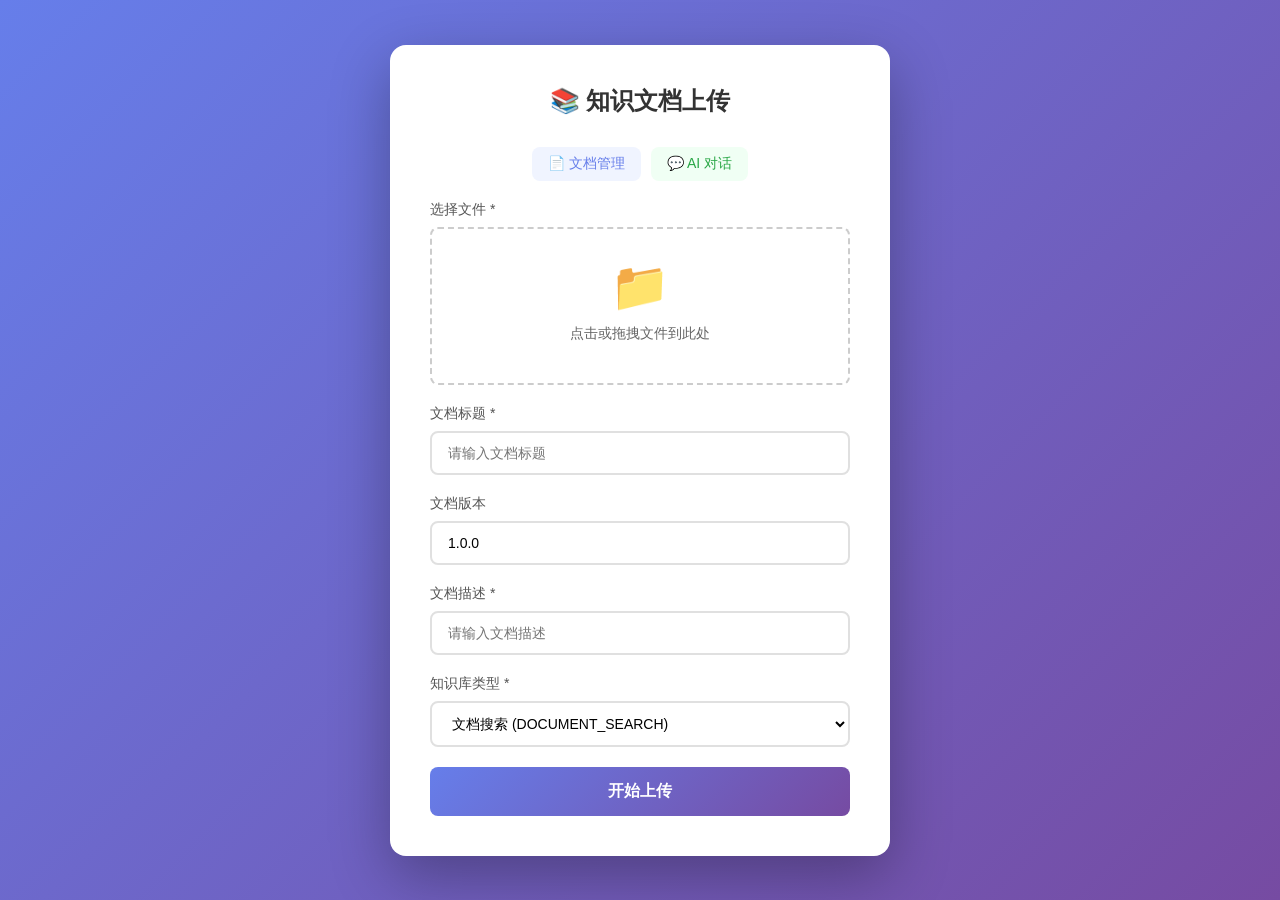
<file: know-engine-learn/src/main/resources/static/upload.html>
<!DOCTYPE html>
<html lang="zh-CN">
<head>
    <meta charset="UTF-8">
    <meta name="viewport" content="width=device-width, initial-scale=1.0">
    <title>知识文档上传</title>
    <style>
        * {
            margin: 0;
            padding: 0;
            box-sizing: border-box;
        }
        body {
            font-family: -apple-system, BlinkMacSystemFont, 'Segoe UI', Roboto, 'Helvetica Neue', Arial, sans-serif;
            background: linear-gradient(135deg, #667eea 0%, #764ba2 100%);
            min-height: 100vh;
            display: flex;
            justify-content: center;
            align-items: center;
            padding: 20px;
        }
        .container {
            background: white;
            border-radius: 16px;
            box-shadow: 0 20px 60px rgba(0,0,0,0.3);
            padding: 40px;
            width: 100%;
            max-width: 500px;
        }
        h1 {
            text-align: center;
            color: #333;
            margin-bottom: 30px;
            font-size: 24px;
        }
        .form-group {
            margin-bottom: 20px;
        }
        label {
            display: block;
            margin-bottom: 8px;
            color: #555;
            font-weight: 500;
            font-size: 14px;
        }
        input[type="text"],
        input[type="file"] {
            width: 100%;
            padding: 12px 16px;
            border: 2px solid #e0e0e0;
            border-radius: 8px;
            font-size: 14px;
            transition: border-color 0.3s;
        }
        input[type="text"]:focus {
            outline: none;
            border-color: #667eea;
        }
        .file-input-wrapper {
            position: relative;
            border: 2px dashed #ccc;
            border-radius: 8px;
            padding: 30px;
            text-align: center;
            cursor: pointer;
            transition: all 0.3s;
        }
        .file-input-wrapper:hover {
            border-color: #667eea;
            background: #f8f9ff;
        }
        .file-input-wrapper input[type="file"] {
            position: absolute;
            top: 0;
            left: 0;
            width: 100%;
            height: 100%;
            opacity: 0;
            cursor: pointer;
        }
        .file-icon {
            font-size: 48px;
            color: #667eea;
            margin-bottom: 10px;
        }
        .file-text {
            color: #666;
            font-size: 14px;
        }
        .file-name {
            margin-top: 10px;
            color: #667eea;
            font-weight: 500;
            word-break: break-all;
        }
        .upload-btn {
            width: 100%;
            padding: 14px;
            background: linear-gradient(135deg, #667eea 0%, #764ba2 100%);
            color: white;
            border: none;
            border-radius: 8px;
            font-size: 16px;
            font-weight: 600;
            cursor: pointer;
            transition: transform 0.2s, box-shadow 0.2s;
        }
        .upload-btn:hover:not(:disabled) {
            transform: translateY(-2px);
            box-shadow: 0 8px 20px rgba(102, 126, 234, 0.4);
        }
        .upload-btn:disabled {
            opacity: 0.6;
            cursor: not-allowed;
        }
        .progress-container {
            display: none;
            margin-top: 20px;
        }
        .progress-bar {
            width: 100%;
            height: 8px;
            background: #e0e0e0;
            border-radius: 4px;
            overflow: hidden;
        }
        .progress-fill {
            height: 100%;
            background: linear-gradient(135deg, #667eea 0%, #764ba2 100%);
            width: 0%;
            transition: width 0.3s;
        }
        .progress-text {
            text-align: center;
            margin-top: 8px;
            color: #666;
            font-size: 14px;
        }
        .result {
            margin-top: 20px;
            padding: 16px;
            border-radius: 8px;
            display: none;
        }
        .result.success {
            display: block;
            background: #d4edda;
            color: #155724;
            border: 1px solid #c3e6cb;
        }
        .result.error {
            display: block;
            background: #f8d7da;
            color: #721c24;
            border: 1px solid #f5c6cb;
        }
        .result-title {
            font-weight: 600;
            margin-bottom: 8px;
        }
        .result-content {
            font-size: 14px;
            line-height: 1.6;
        }
        .split-form {
            display: none;
            margin-top: 20px;
            padding: 20px;
            background: #f8f9ff;
            border-radius: 12px;
            border: 1px solid #e0e0e0;
        }
        .split-form h2 {
            font-size: 18px;
            color: #333;
            margin-bottom: 20px;
            text-align: center;
        }
        .split-form .form-group {
            margin-bottom: 15px;
        }
        .split-form input[type="text"],
        .split-form input[type="number"] {
            width: 100%;
            padding: 10px 14px;
            border: 2px solid #e0e0e0;
            border-radius: 8px;
            font-size: 14px;
            transition: border-color 0.3s;
        }
        .split-form input:focus {
            outline: none;
            border-color: #667eea;
        }
        .split-form select {
            width: 100%;
            padding: 10px 14px;
            border: 2px solid #e0e0e0;
            border-radius: 8px;
            font-size: 14px;
            background-color: white;
            cursor: pointer;
        }
        .split-btn {
            width: 100%;
            padding: 12px;
            background: linear-gradient(135deg, #28a745 0%, #20c997 100%);
            color: white;
            border: none;
            border-radius: 8px;
            font-size: 16px;
            font-weight: 600;
            cursor: pointer;
            transition: transform 0.2s, box-shadow 0.2s;
            margin-top: 10px;
        }
        .split-btn:hover:not(:disabled) {
            transform: translateY(-2px);
            box-shadow: 0 8px 20px rgba(40, 167, 69, 0.4);
        }
        .split-btn:disabled {
            opacity: 0.6;
            cursor: not-allowed;
        }
        .param-hint {
            font-size: 12px;
            color: #888;
            margin-top: 4px;
        }
        .param-group {
            display: none;
        }
        .param-group.show {
            display: block;
        }
    </style>
</head>
<body>
    <div class="container">
        <h1>📚 知识文档上传</h1>

        <div style="display:flex;gap:10px;justify-content:center;margin-bottom:20px;">
            <a href="/document.html" style="padding:8px 16px;background:#f0f4ff;color:#667eea;border-radius:8px;text-decoration:none;font-size:14px;font-weight:500;">📄 文档管理</a>
            <a href="/chat.html" style="padding:8px 16px;background:#f0fff4;color:#28a745;border-radius:8px;text-decoration:none;font-size:14px;font-weight:500;">💬 AI 对话</a>
        </div>

        <form id="uploadForm">
            <div class="form-group">
                <label>选择文件 *</label>
                <div class="file-input-wrapper" id="fileWrapper">
                    <input type="file" id="file" name="file" required>
                    <div class="file-icon">📁</div>
                    <div class="file-text">点击或拖拽文件到此处</div>
                    <div class="file-name" id="fileName"></div>
                </div>
            </div>

            <div class="form-group">
                <label for="title">文档标题 *</label>
                <input type="text" id="title" name="title" placeholder="请输入文档标题" required>
            </div>

            <div class="form-group">
                <label for="version">文档版本</label>
                <input type="text" id="version" name="version" value="1.0.0" placeholder="例如：1.0.0">
            </div>

            <div class="form-group">
                <label for="description">文档描述 *</label>
                <input type="text" id="description" name="description" placeholder="请输入文档描述" required>
            </div>

            <div class="form-group">
                <label for="knowledgeBaseType">知识库类型 *</label>
                <select id="knowledgeBaseType" name="knowledgeBaseType" required style="width:100%;padding:12px 16px;border:2px solid #e0e0e0;border-radius:8px;font-size:14px;transition:border-color 0.3s;background-color:white;cursor:pointer;">
                    <option value="">请选择知识库类型</option>
                    <option value="DOCUMENT_SEARCH" selected>文档搜索 (DOCUMENT_SEARCH)</option>
                    <option value="DATA_QUERY">数据查询 (DATA_QUERY)</option>
                </select>
            </div>

            <div class="form-group" id="tableNameGroup" style="display:none;">
                <label for="tableName">数据表名称 * <small style="color:#999;font-weight:normal;">(仅支持小写字母、数字、下划线)</small></label>
                <input type="text" id="tableName" name="tableName" placeholder="请输入数据表名称" pattern="^[a-z0-9_]+$">
                <div id="tableNameError" style="color:#dc3545;font-size:12px;margin-top:4px;display:none;">只能包含小写字母、数字和下划线</div>
            </div>

            <button type="submit" class="upload-btn" id="uploadBtn">开始上传</button>
        </form>

        <div class="progress-container" id="progressContainer">
            <div class="progress-bar">
                <div class="progress-fill" id="progressFill"></div>
            </div>
            <div class="progress-text" id="progressText">0%</div>
        </div>

        <div class="result" id="result">
            <div class="result-title" id="resultTitle"></div>
            <div class="result-content" id="resultContent"></div>
        </div>
    </div>

    <script>
        const fileInput = document.getElementById('file');
        const fileName = document.getElementById('fileName');
        const fileWrapper = document.getElementById('fileWrapper');
        const uploadForm = document.getElementById('uploadForm');
        const uploadBtn = document.getElementById('uploadBtn');
        const progressContainer = document.getElementById('progressContainer');
        const progressFill = document.getElementById('progressFill');
        const progressText = document.getElementById('progressText');
        const result = document.getElementById('result');
        const resultTitle = document.getElementById('resultTitle');
        const resultContent = document.getElementById('resultContent');
        const knowledgeBaseTypeSelect = document.getElementById('knowledgeBaseType');
        const tableNameGroup = document.getElementById('tableNameGroup');
        const tableNameInput = document.getElementById('tableName');
        const tableNameError = document.getElementById('tableNameError');

        // tableName 输入验证（只允许小写字母、数字、下划线）
        tableNameInput.addEventListener('input', function() {
            const value = this.value;
            const validPattern = /^[a-z0-9_]*$/;
            if (value && !validPattern.test(value)) {
                tableNameError.style.display = 'block';
                this.style.borderColor = '#dc3545';
            } else {
                tableNameError.style.display = 'none';
                this.style.borderColor = '#e0e0e0';
            }
        });

        // 知识库类型选择变化时，显示/隐藏数据表名称输入框
        knowledgeBaseTypeSelect.addEventListener('change', function() {
            if (this.value === 'DATA_QUERY') {
                tableNameGroup.style.display = 'block';
                tableNameInput.required = true;
            } else {
                tableNameGroup.style.display = 'none';
                tableNameInput.required = false;
                tableNameInput.value = '';
                tableNameError.style.display = 'none';
            }
        });

        // 文件选择显示，并自动提取文件名填充标题和描述
        fileInput.addEventListener('change', function() {
            if (this.files && this.files[0]) {
                const file = this.files[0];
                const fullName = file.name;
                fileName.textContent = fullName;
                // 去掉扩展名作为标题和描述
                const lastDotIdx = fullName.lastIndexOf('.');
                const baseName = lastDotIdx > 0 ? fullName.substring(0, lastDotIdx) : fullName;
                // 仅在用户尚未手动输入时自动填充
                const titleInput = document.getElementById('title');
                const descInput = document.getElementById('description');
                if (!titleInput.value.trim()) {
                    titleInput.value = baseName;
                }
                if (!descInput.value.trim()) {
                    descInput.value = baseName;
                }
            }
        });

        // 拖拽上传
        fileWrapper.addEventListener('dragover', (e) => {
            e.preventDefault();
            fileWrapper.style.borderColor = '#667eea';
            fileWrapper.style.background = '#f8f9ff';
        });

        fileWrapper.addEventListener('dragleave', () => {
            fileWrapper.style.borderColor = '#ccc';
            fileWrapper.style.background = 'transparent';
        });

        fileWrapper.addEventListener('drop', (e) => {
            e.preventDefault();
            fileWrapper.style.borderColor = '#ccc';
            fileWrapper.style.background = 'transparent';
            
            if (e.dataTransfer.files && e.dataTransfer.files[0]) {
                fileInput.files = e.dataTransfer.files;
                const fullName = e.dataTransfer.files[0].name;
                fileName.textContent = fullName;
                // 去掉扩展名作为标题和描述
                const lastDotIdx = fullName.lastIndexOf('.');
                const baseName = lastDotIdx > 0 ? fullName.substring(0, lastDotIdx) : fullName;
                const titleInput = document.getElementById('title');
                const descInput = document.getElementById('description');
                if (!titleInput.value.trim()) {
                    titleInput.value = baseName;
                }
                if (!descInput.value.trim()) {
                    descInput.value = baseName;
                }
            }
        });

        // 表单提交
        uploadForm.addEventListener('submit', async function(e) {
            e.preventDefault();
            
            const file = fileInput.files[0];
            if (!file) {
                showResult('error', '请选择要上传的文件');
                return;
            }

            // 如果选择的是数据查询类型，验证tableName
            const knowledgeBaseTypeValue = document.getElementById('knowledgeBaseType').value;
            if (knowledgeBaseTypeValue === 'DATA_QUERY') {
                const tableNameValue = tableNameInput.value.trim();
                if (!tableNameValue) {
                    showResult('error', '请输入数据表名称', '数据查询类型必须填写数据表名称');
                    tableNameInput.focus();
                    return;
                }
                // 验证tableName格式
                const tableNamePattern = /^[a-z0-9_]+$/;
                if (!tableNamePattern.test(tableNameValue)) {
                    showResult('error', '数据表名称格式错误', '只能包含小写字母、数字和下划线');
                    tableNameInput.focus();
                    return;
                }
            }

            const formData = new FormData();
            formData.append('file', file);
            formData.append('title', document.getElementById('title').value);
            formData.append('version', document.getElementById('version').value.trim() || '1.0.0');
            formData.append('description', document.getElementById('description').value);
            formData.append('knowledgeBaseType', document.getElementById('knowledgeBaseType').value);
            // 如果有tableName则添加
            if (knowledgeBaseTypeValue === 'DATA_QUERY') {
                formData.append('tableName', tableNameInput.value.trim());
            }

            // 重置状态
            result.className = 'result';
            progressContainer.style.display = 'block';
            uploadBtn.disabled = true;
            uploadBtn.textContent = '上传中...';

            try {
                const xhr = new XMLHttpRequest();
                
                // 进度监听
                xhr.upload.addEventListener('progress', (e) => {
                    if (e.lengthComputable) {
                        const percent = Math.round((e.loaded / e.total) * 100);
                        progressFill.style.width = percent + '%';
                        progressText.textContent = percent + '%';
                    }
                });

                // 完成监听
                xhr.addEventListener('load', () => {
                    progressContainer.style.display = 'none';
                    uploadBtn.disabled = false;
                    uploadBtn.textContent = '开始上传';

                    if (xhr.status >= 200 && xhr.status < 300) {
                        let response;
                        try {
                            response = JSON.parse(xhr.responseText);
                        } catch (error) {
                            showResult('error', '上传失败', '服务端返回的数据格式不正确');
                            return;
                        }

                        if (response.code === 0) {
                            showResult('success', '上传成功！', response.message || '文档已上传');
                            uploadForm.reset();
                            document.getElementById('version').value = '1.0.0';
                            fileName.textContent = '';
                            setTimeout(() => { window.location.href = '/document.html'; }, 1500);
                        } else {
                            showResult('error', '上传失败', response.message || '服务端未返回失败原因');
                        }
                    } else {
                        let errorMsg = '服务器返回错误：' + xhr.status;
                        try {
                            const respText = xhr.responseText.trim();
                            if (respText) errorMsg = respText;
                        } catch (e) {}
                        showResult('error', '上传失败', errorMsg);
                    }
                });

                xhr.addEventListener('error', () => {
                    progressContainer.style.display = 'none';
                    uploadBtn.disabled = false;
                    uploadBtn.textContent = '开始上传';
                    showResult('error', '上传失败', '网络请求出错，请检查网络连接');
                });

                xhr.open('POST', '/api/document/upload');
                xhr.send(formData);

            } catch (error) {
                progressContainer.style.display = 'none';
                uploadBtn.disabled = false;
                uploadBtn.textContent = '开始上传';
                showResult('error', '上传失败', error.message);
            }
        });

        function showResult(type, title, content = '') {
            result.className = 'result ' + type;
            resultTitle.textContent = title;
            resultContent.textContent = content;
        }
    </script>
</body>
</html>
</file>
